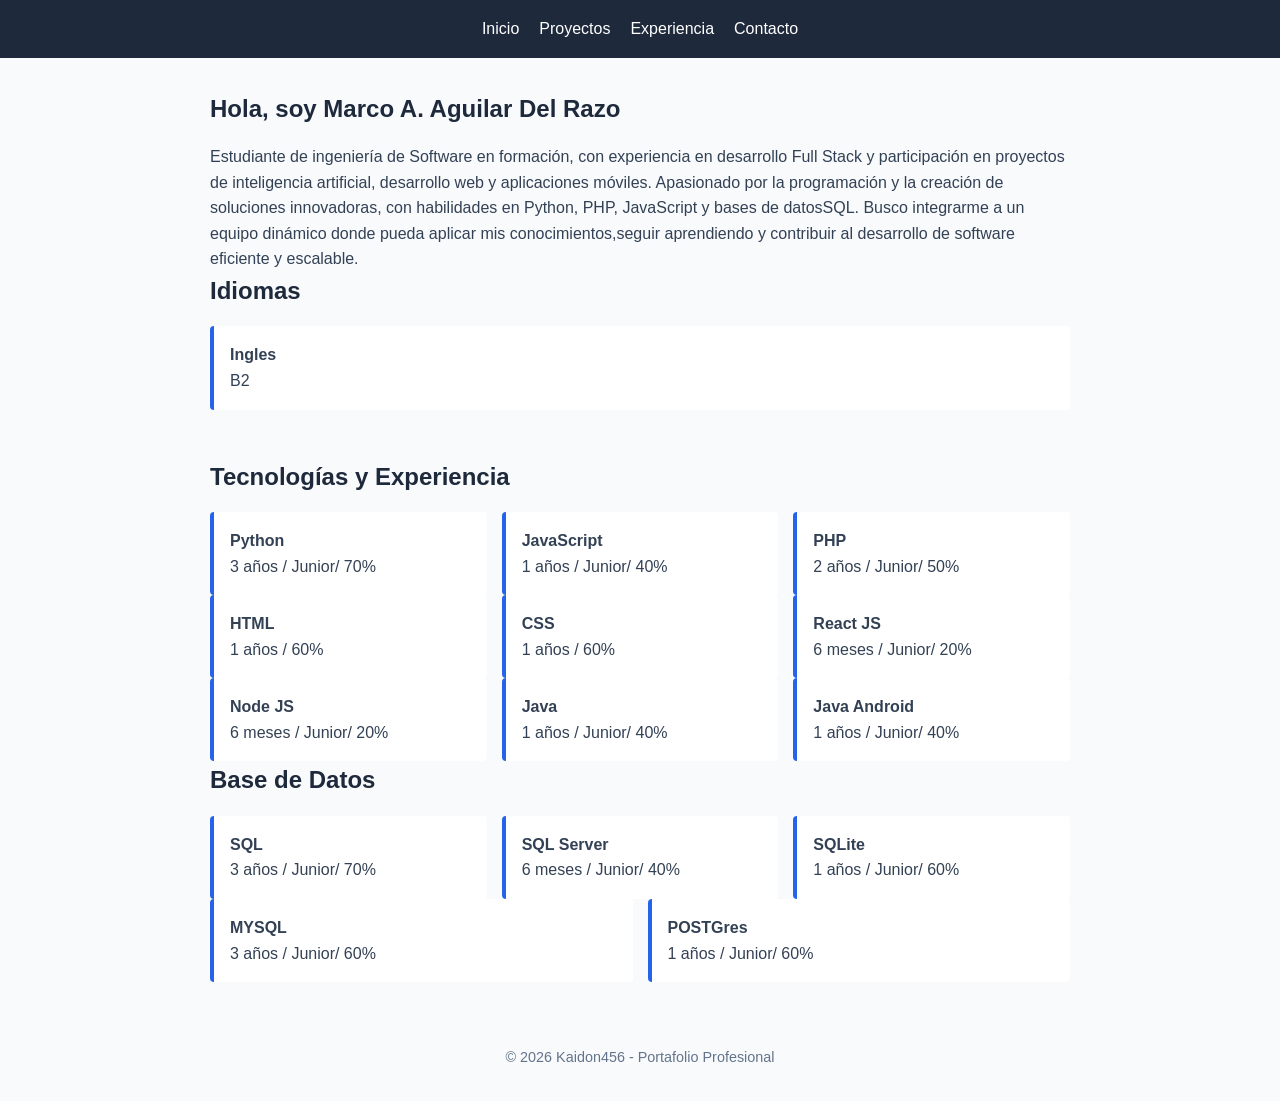
<file: index.html>
<!DOCTYPE html>
<html lang="es">
<head>
    <meta charset="UTF-8">
    <title>Mi Portafolio | Inicio</title>
    <link rel="stylesheet" href="style.css">
</head>
<body>
    <header>
        <nav>
            <a href="index.html">Inicio</a>
            <a href="proyectos.html">Proyectos</a>
            <a href="experiencia.html">Experiencia</a>
            <a href="contacto.html">Contacto</a>
        </nav>
    </header>

    <main class="container">
        <section id="sobre-mi">
            <h1>Hola, soy Marco A. Aguilar Del Razo</h1>
            <p>                
                Estudiante de ingeniería de Software en formación, con experiencia en desarrollo Full Stack y participación en
                proyectos de inteligencia artificial, desarrollo web y aplicaciones móviles.
                Apasionado por la programación y la creación de soluciones innovadoras, con habilidades en Python, PHP,
                JavaScript y bases de datosSQL. Busco integrarme a un equipo dinámico donde pueda aplicar mis conocimientos,seguir 
                aprendiendo y contribuir al desarrollo de software eficiente y escalable.
            </p>
            <h2>Idiomas</h2>
            <div class="skills-grid">
                <div class="skill-item">
                    <strong>Ingles</strong>
                    <p>B2</p>
                </div>
            </div>
        </section>

        <section id="tecnologias" style="margin-top: 3rem;">
            <h2>Tecnologías y Experiencia</h2>
            <div class="skills-grid">
                <div class="skill-item">
                    <strong>Python</strong>
                    <p>3 años / Junior/ 70%</p>
                </div>
                <div class="skill-item">
                    <strong>JavaScript</strong>
                    <p>1 años / Junior/ 40%</p>
                </div>
                <div class="skill-item">
                    <strong>PHP</strong>
                    <p>2 años / Junior/ 50%</p>
                </div>
            </div>
            <div class="skills-grid">
                <div class="skill-item">
                    <strong>HTML</strong>
                    <p>1 años / 60%</p>
                </div>
                <div class="skill-item">
                    <strong>CSS</strong>
                    <p>1 años / 60%</p>
                </div>
                <div class="skill-item">
                    <strong>React JS</strong>
                    <p>6 meses / Junior/ 20%</p>
                </div>
            </div>
            <div class="skills-grid">
                <div class="skill-item">
                    <strong>Node JS</strong>
                    <p>6 meses / Junior/ 20%</p>
                </div>
                <div class="skill-item">
                    <strong>Java</strong>
                    <p>1 años / Junior/ 40%</p>
                </div>
                <div class="skill-item">
                    <strong>Java Android</strong>
                    <p>1 años / Junior/ 40%</p>
                </div>
            </div>
            <h2>Base de Datos</h2>
            <div class="skills-grid">
                <div class="skill-item">
                    <strong>SQL</strong>
                    <p>3 años / Junior/ 70%</p>
                </div>
                <div class="skill-item">
                    <strong>SQL Server</strong>
                    <p>6 meses / Junior/ 40%</p>
                </div>
                <div class="skill-item">
                    <strong>SQLite</strong>
                    <p>1 años / Junior/ 60%</p>
                </div>
            </div>
            <div class="skills-grid">
                <div class="skill-item">
                    <strong>MYSQL</strong>
                    <p>3 años / Junior/ 60%</p>
                </div>
                <div class="skill-item">
                    <strong>POSTGres</strong>
                    <p>1 años / Junior/ 60%</p>
                </div>
            </div>
        </section>
    </main>

    <footer>
        <p>&copy; 2026 Kaidon456 - Portafolio Profesional</p>
    </footer>
</body>
</html>
</file>
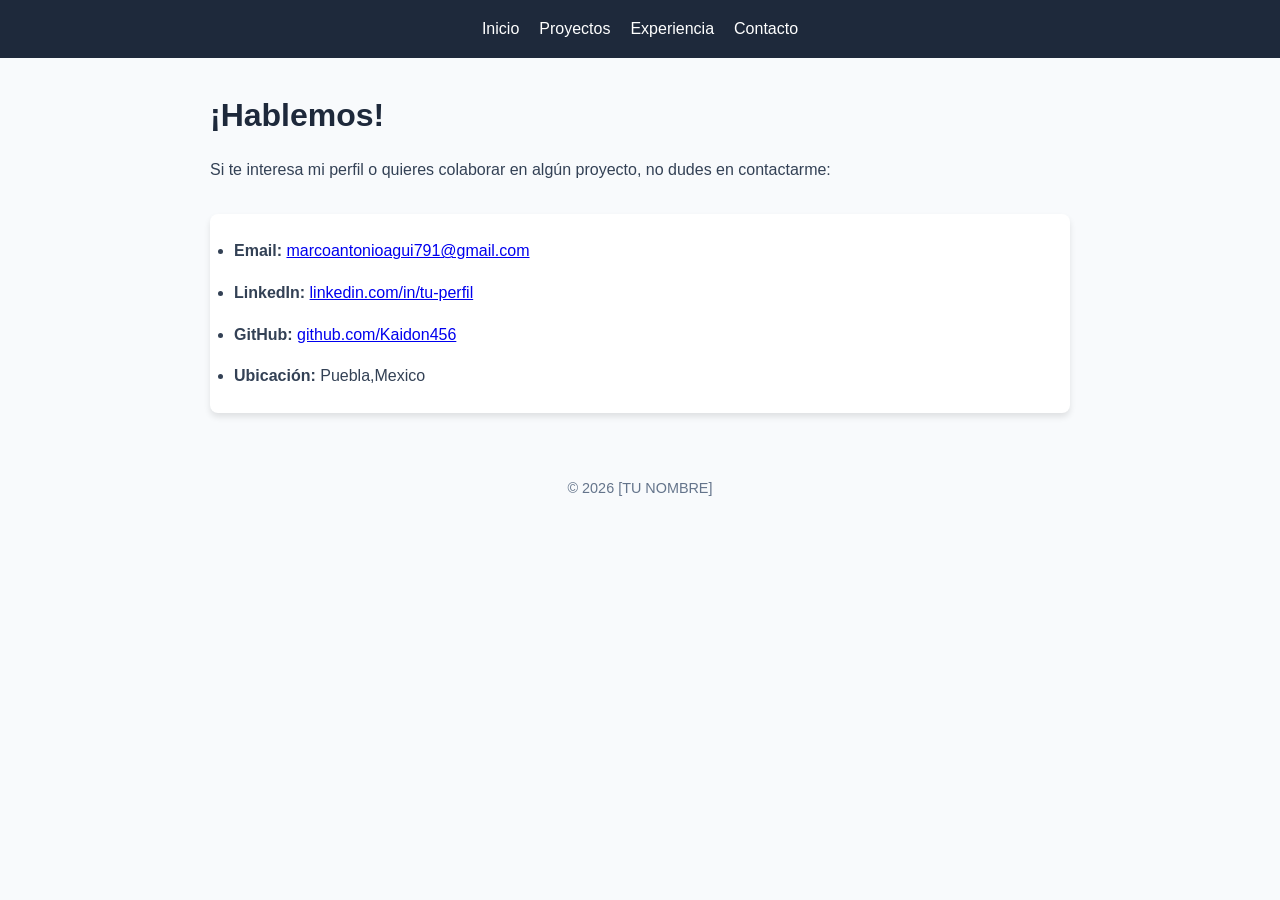
<file: contacto.html>
<!DOCTYPE html>
<html lang="es">
<head>
    <meta charset="UTF-8">
    <title>Contacto | Portafolio</title>
    <link rel="stylesheet" href="style.css">
</head>
<body>
    <header>
        <nav>
            <a href="index.html">Inicio</a>
            <a href="proyectos.html">Proyectos</a>
            <a href="experiencia.html">Experiencia</a>
            <a href="contacto.html">Contacto</a>
        </nav>
    </header>

    <main class="container">
        <h1>¡Hablemos!</h1>
        <p>Si te interesa mi perfil o quieres colaborar en algún proyecto, no dudes en contactarme:</p>
        
        <div class="card" style="margin-top: 2rem;">
            <ul>
                <li style="margin-bottom: 1rem;"><strong>Email:</strong> <a href="mailto:marcoantonioagui791@gmail.com">marcoantonioagui791@gmail.com</a></li>
                <li style="margin-bottom: 1rem;"><strong>LinkedIn:</strong> <a href="[LINK_A_TU_PERFIL]" target="_blank">linkedin.com/in/tu-perfil</a></li>
                <li style="margin-bottom: 1rem;"><strong>GitHub:</strong> <a href="https://github.com/Kaidon456" target="_blank">github.com/Kaidon456</a></li>
                <li><strong>Ubicación:</strong> Puebla,Mexico</li>
            </ul>
        </div>
    </main>

    <footer><p>&copy; 2026 [TU NOMBRE]</p></footer>
</body>
</html>
</file>
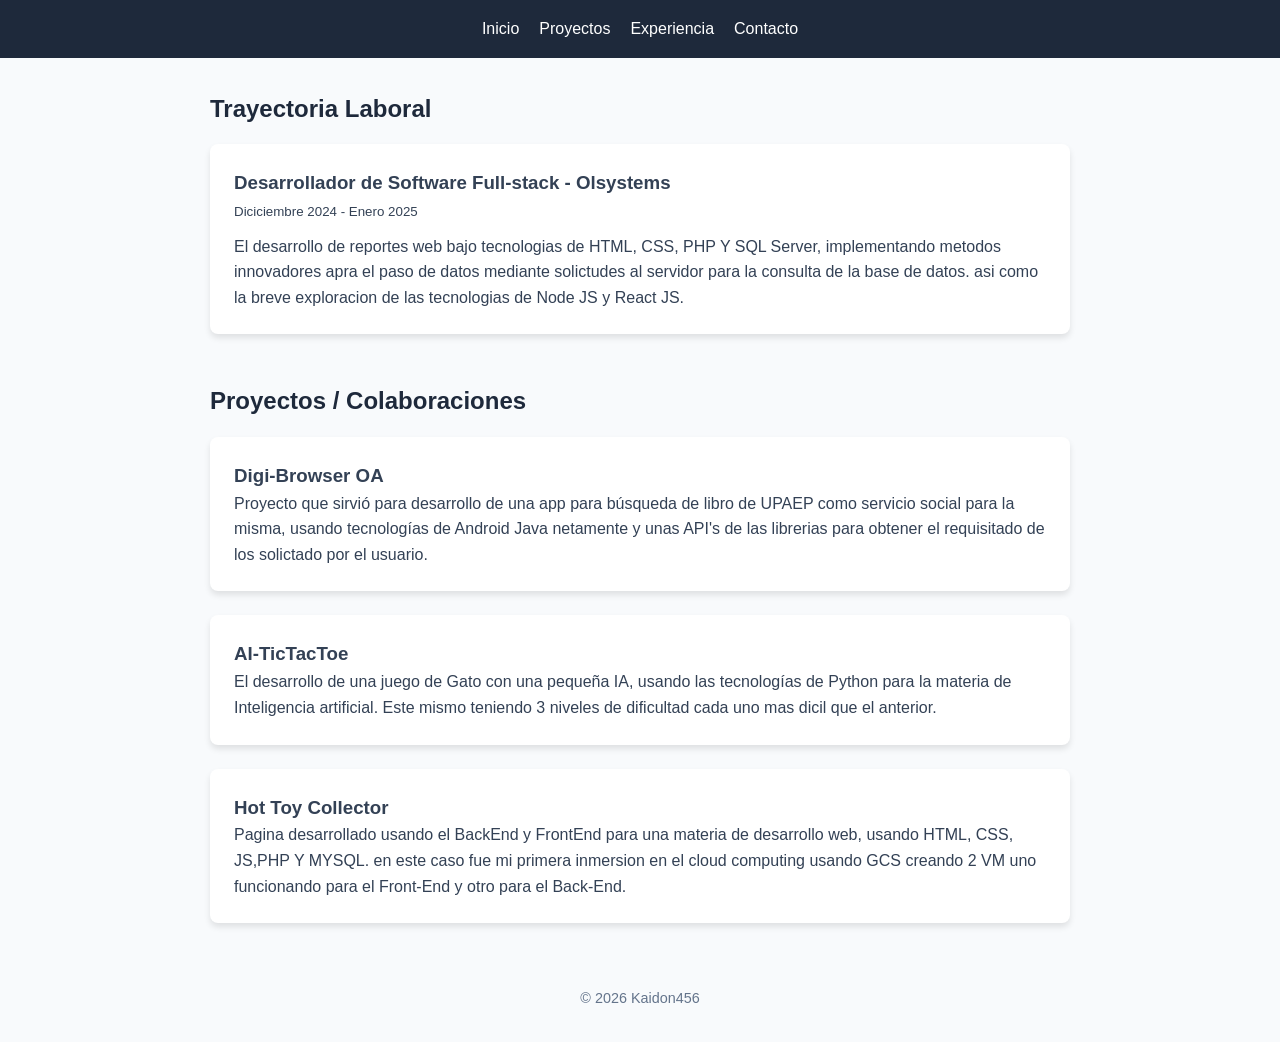
<file: experiencia.html>
<!DOCTYPE html>
<html lang="es">
<head>
    <meta charset="UTF-8">
    <title>Experiencia | Portafolio</title>
    <link rel="stylesheet" href="style.css">
</head>
<body>
    <header>
        <nav>
            <a href="index.html">Inicio</a>
            <a href="proyectos.html">Proyectos</a>
            <a href="experiencia.html">Experiencia</a>
            <a href="contacto.html">Contacto</a>
        </nav>
    </header>

    <main class="container">
        <section>
            <h1>Trayectoria Laboral</h1>
            <div class="card">
                <h3> Desarrollador de Software Full-stack - Olsystems</h3>
                <small>Diciciembre 2024 - Enero 2025</small>
                <p style="margin-top: 10px;">El desarrollo de reportes web bajo tecnologias de HTML, CSS, PHP Y SQL Server, implementando
                metodos innovadores apra el paso de datos mediante solictudes al servidor para la consulta de la base de datos. asi como la
                breve exploracion de las tecnologias de Node JS y React JS.
                </p>
            </div>
        </section>

        <section style="margin-top: 3rem;">
            <h1>Proyectos / Colaboraciones</h1>
            <div class="card">
                <h3>Digi-Browser OA</h3>
                <p>
                Proyecto que sirvió para desarrollo de una app
                para búsqueda de libro de UPAEP como servicio social para la misma, usando
                tecnologías de Android Java netamente y unas API's de las librerias para 
                obtener el requisitado de los solictado por el usuario.
                </p>
            </div>
            <div class="card">
                <h3>AI-TicTacToe</h3>
                <p>
                El desarrollo de una juego de Gato con una
                pequeña IA, usando las tecnologías de Python 
                para la materia de Inteligencia artificial. 
                Este mismo teniendo 3 niveles de dificultad
                cada uno mas dicil que el anterior.
                </p>
            </div>
            <div class="card">
                <h3>Hot Toy Collector</h3>
                <p>
                Pagina desarrollado usando el BackEnd y
                FrontEnd para una materia de desarrollo web,
                usando HTML, CSS, JS,PHP Y MYSQL. en este caso 
                fue mi primera inmersion en el cloud computing
                usando GCS creando 2 VM uno funcionando para el 
                Front-End y otro para el Back-End.
                </p>
            </div>
        </section>
    </main>

    <footer><p>&copy; 2026 Kaidon456</p></footer>
</body>
</html>
</file>
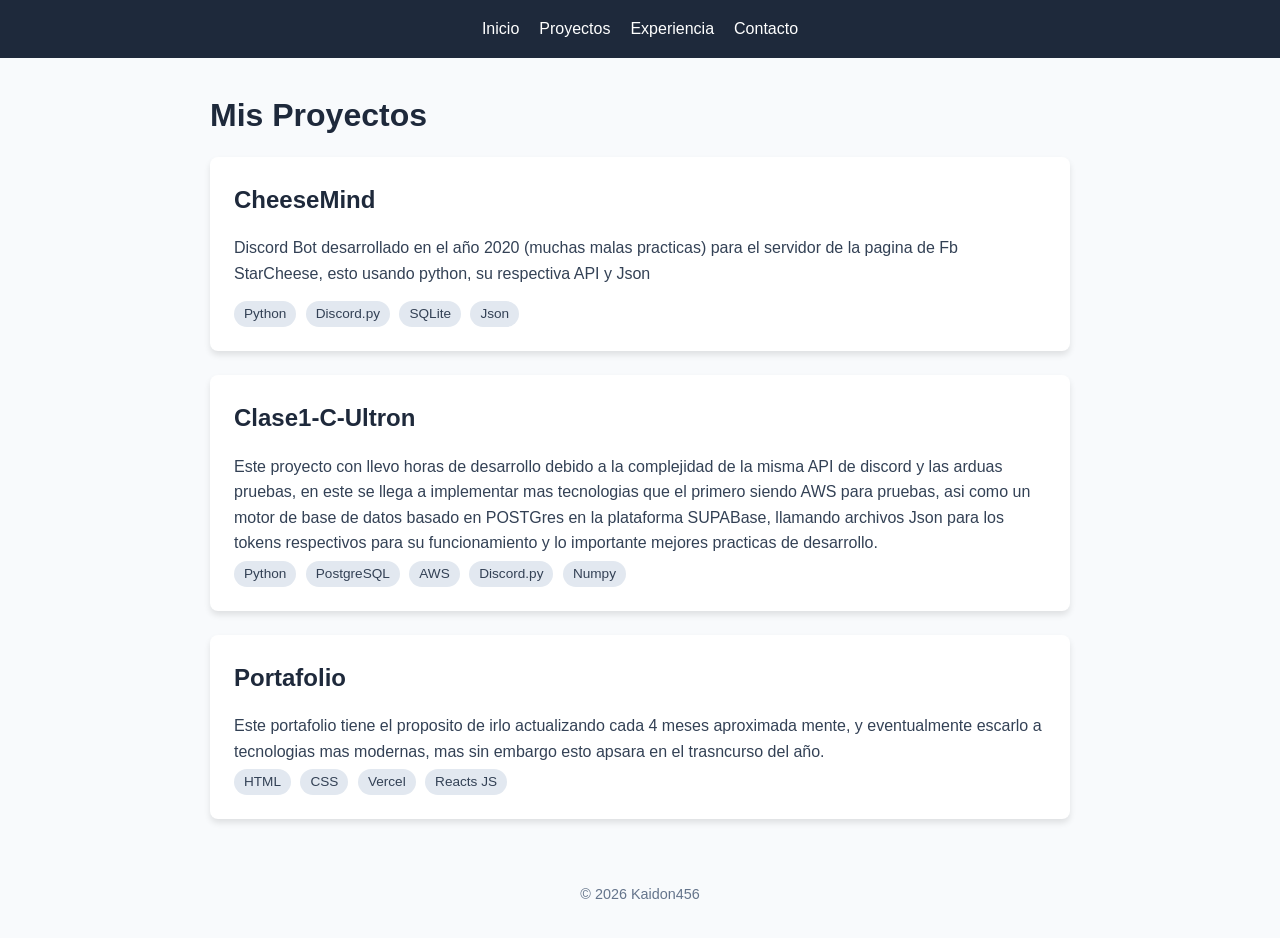
<file: proyectos.html>
<!DOCTYPE html>
<html lang="es">
<head>
    <meta charset="UTF-8">
    <title>Proyectos | Portafolio</title>
    <link rel="stylesheet" href="style.css">
</head>
<body>
    <header>
        <nav>
            <a href="index.html">Inicio</a>
            <a href="proyectos.html">Proyectos</a>
            <a href="experiencia.html">Experiencia</a>
            <a href="contacto.html">Contacto</a>
        </nav>
    </header>

    <main class="container">
        <h1>Mis Proyectos</h1>
        <article class="card">
            <h2>CheeseMind</h2>
            <p> 
                Discord Bot desarrollado en el año 2020
                (muchas malas practicas) para el servidor de la
                pagina de Fb StarCheese, esto usando python,
                su respectiva API y Json
            </p>
            <div style="margin-top: 10px;">
                <span class="tech-tag">Python</span>
                <span class="tech-tag">Discord.py</span>
                <span class="tech-tag">SQLite</span>
                <span class="tech-tag">Json</span>
            </div>
        </article>

        <article class="card">
            <h2>Clase1-C-Ultron</h2>
            <p>
                Este proyecto con llevo horas de desarrollo debido a
                la complejidad de la misma API de discord y las arduas pruebas, en este se 
                llega a implementar mas tecnologias que el primero siendo 
                AWS para pruebas, asi como un motor de base de datos basado 
                en POSTGres en la plataforma SUPABase, llamando archivos Json 
                para los tokens respectivos para su funcionamiento y lo 
                importante mejores practicas de desarrollo.
            </p>
            <div>
                <span class="tech-tag">Python</span>
                <span class="tech-tag">PostgreSQL</span>
                <span class="tech-tag">AWS</span>
                <span class="tech-tag">Discord.py</span>
                <span class="tech-tag">Numpy</span>
            </div>
        </article>

        <article class="card">
            <h2>Portafolio</h2>
            <p>
                Este portafolio tiene el proposito de irlo actualizando cada 4
                meses aproximada mente, y eventualmente escarlo a tecnologias mas 
                modernas, mas sin embargo esto apsara en el trasncurso del año. 
            </p>
            <div>
                <span class="tech-tag">HTML</span>
                <span class="tech-tag">CSS</span>
                <span class="tech-tag">Vercel</span>
                <span class="tech-tag">Reacts JS</span>
            </div>
        </article>
    </main>

    <footer><p>&copy; 2026 Kaidon456</p></footer>
</body>
</html>
</file>
<file: style.css>
:root {
    --primary-color: #2563eb;
    --secondary-color: #1e293b;
    --text-color: #334155;
    --bg-color: #f8fafc;
    --white: #ffffff;
}

* {
    margin: 0;
    padding: 0;
    box-sizing: border-box;
    font-family: 'Segoe UI', Tahoma, Geneva, Verdana, sans-serif;
}

body {
    background-color: var(--bg-color);
    color: var(--text-color);
    line-height: 1.6;
}

header {
    background-color: var(--secondary-color);
    padding: 1rem 0;
    position: sticky;
    top: 0;
    z-index: 1000;
}

nav {
    display: flex;
    justify-content: center;
    gap: 20px;
}

nav a {
    color: white;
    text-decoration: none;
    font-weight: 500;
    transition: color 0.3s;
}

nav a:hover {
    color: var(--primary-color);
}

.container {
    max-width: 900px;
    margin: 2rem auto;
    padding: 0 20px;
}

h1, h2 {
    color: var(--secondary-color);
    margin-bottom: 1rem;
}

/* Cards para Proyectos y Experiencia */
.card {
    background: var(--white);
    padding: 1.5rem;
    border-radius: 8px;
    box-shadow: 0 4px 6px rgba(0,0,0,0.1);
    margin-bottom: 1.5rem;
}

.tech-tag {
    display: inline-block;
    background: #e2e8f0;
    padding: 2px 10px;
    border-radius: 15px;
    font-size: 0.85rem;
    margin-right: 5px;
    margin-top: 5px;
}

/* Grid de habilidades en Index */
.skills-grid {
    display: grid;
    grid-template-columns: repeat(auto-fit, minmax(200px, 1fr));
    gap: 15px;
}

.skill-item {
    background: var(--white);
    padding: 1rem;
    border-left: 4px solid var(--primary-color);
    border-radius: 4px;
}

/* Footer */
footer {
    text-align: center;
    padding: 2rem;
    margin-top: 2rem;
    font-size: 0.9rem;
    color: #64748b;
}

/* Responsive */
@media (max-width: 600px) {
    nav { flex-direction: column; align-items: center; }
}
</file>
